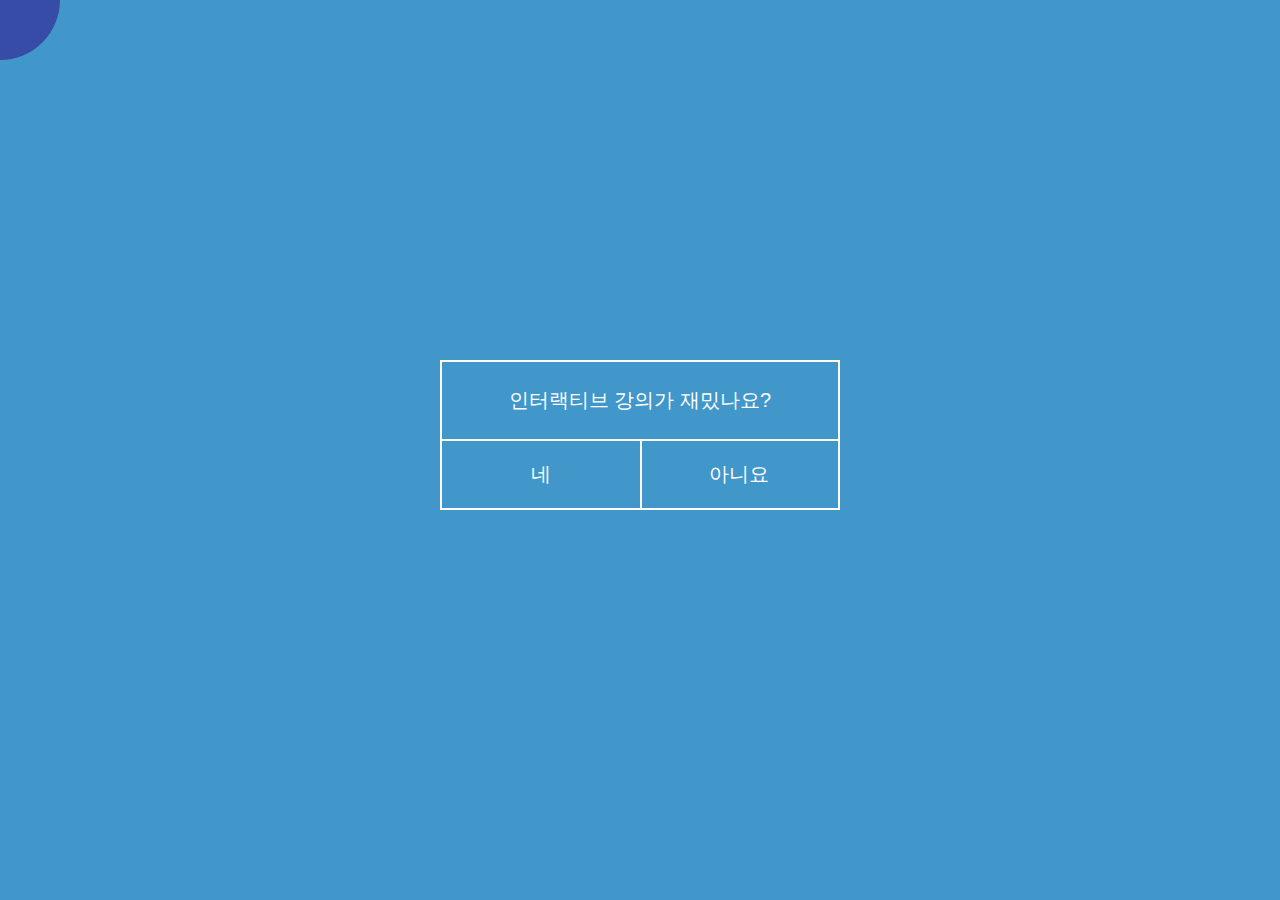
<file: src/chapter03/index.html>
<!DOCTYPE html>
<html>
<head>
    <title>Chapter03 - mouseOver UI 구현</title>
    <meta http-equiv="Content-Type" content="text/html; charset=utf-8" />
    <meta charset="utf-8" />
    <meta name="viewport" content="width=device-width, initial-scale=1.0, user-scalable=no, minimum-scale=1.0, maximum-scale=1.0">
    <meta http-equiv="X-UA-Compatible" content="IE=edge">
    <link rel="stylesheet" type="text/css" href="./css/reset.css" />
    <link rel="stylesheet" type="text/css" href="./css/cursor.css" />
    <script type="text/javascript" src="./js/cursor.js"></script>
</head>
<body>
    <div class="cursorItem">
        <span class="circle"></span>
    </div>
    <div class="gate-box">
      <div class="top">
        <p>인터랙티브 강의가 재밌나요?</p>		
      </div>
      <div class="bottom">
        <div class="inner">
          <a href="/#yes" id="yes">네</a> 
          <a href="/#no" id="no">아니요</a>
        </div>
      </div>
    </div>
</body>
</html>
</file>
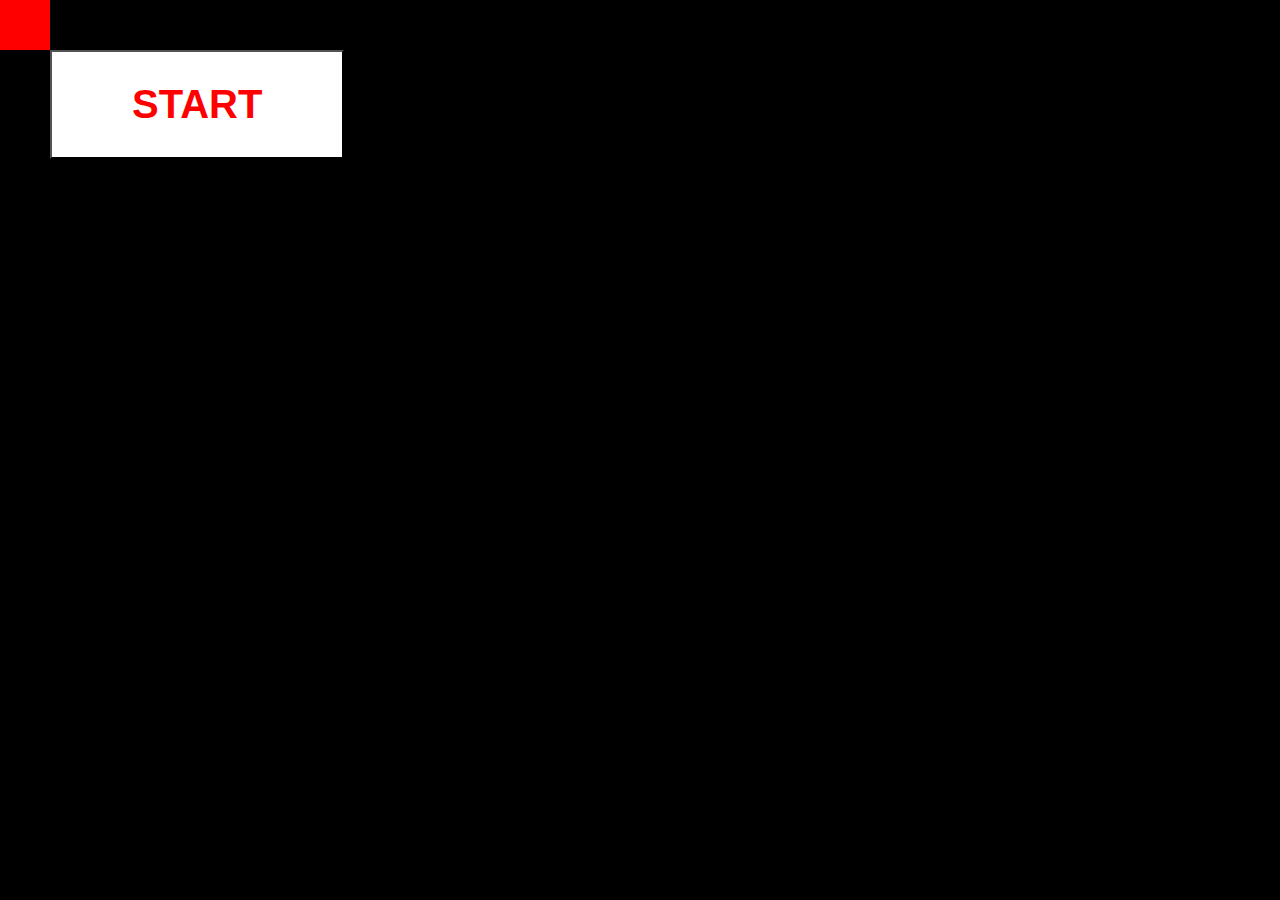
<file: src/chapter01/index.html>
<!DOCTYPE html>
<html>

<head>
  <title>Chapter01 - 마우스를 활용한 인터랙티브</title>
  <meta http-equiv="Content-Type" content="text/html; charset=utf-8">
  <meta charset="utf-8">
  <meta name="viewport" content="width=device-width, initial-scale=1.0, user-scalable=no">
  <meta http-equiv="X-UA-Compatible" content="IE=edge">
  <style>
    body {
      position: relative;
      background-color: black;
      /* cursor: none; */
      margin: 0;
    }
    h1 {
      color: #fff
    }
    .cursor_item {
      position: absolute;
      width: 100px;
      height: 100px;
      background-color: red;
      top: 0;
      left: 0;
      margin: -50px 0 0 -50px;
      transition: all 500ms cubic-bezier(0.635, 0.000, 0.590, 1.000);
    }
    button {
     font-size: 40px;
     font-weight: bold;
     background-color: #fff;
     color: red;
     padding: 30px 80px;
     margin: 50px;
     cursor: pointer;
     transition: all 500ms cubic-bezier(0.635, 0.000, 0.590, 1.000);
    }
    button:hover {
      background-color: red;
      color: #fff;
      font-size: 80px;
      padding: 80px 150px;
    }
  </style>
  <script>
    let cursor_item
    let x = 0
    let y = 0
    let mouseX = 0
    let mouseY = 0
    let speed = 0.08
    let h1

    window.onload = function() {
      // h1 = document.getElementsByTagName('h1')[0]
      cursor_item = document.getElementsByClassName('cursor_item')[0]
      window.addEventListener('click', mouseFunc, false)
  
      function mouseFunc(e) {
        x = e.clientX
        y = e.clientY
        cursor_item.style.transform = "translate("+ x + "px, " + y + "px)"
      }

      // loop()
    }
    function loop() {
      mouseX += (x - mouseX) * speed
      mouseY += (y - mouseY) * speed

      h1.innerHTML = 'x: ' + x + 'mouseX: ' + mouseX

      cursor_item.style.transform = "translate("+ mouseX + "px, " + mouseY + "px)"
      window.requestAnimationFrame(loop)
    }
  </script>  
</head>
<body>
  <!-- <h1>test</h1> -->
  <div class="cursor_item"></div>
  <button type="button">START</button>
</body>
</html>
</file>
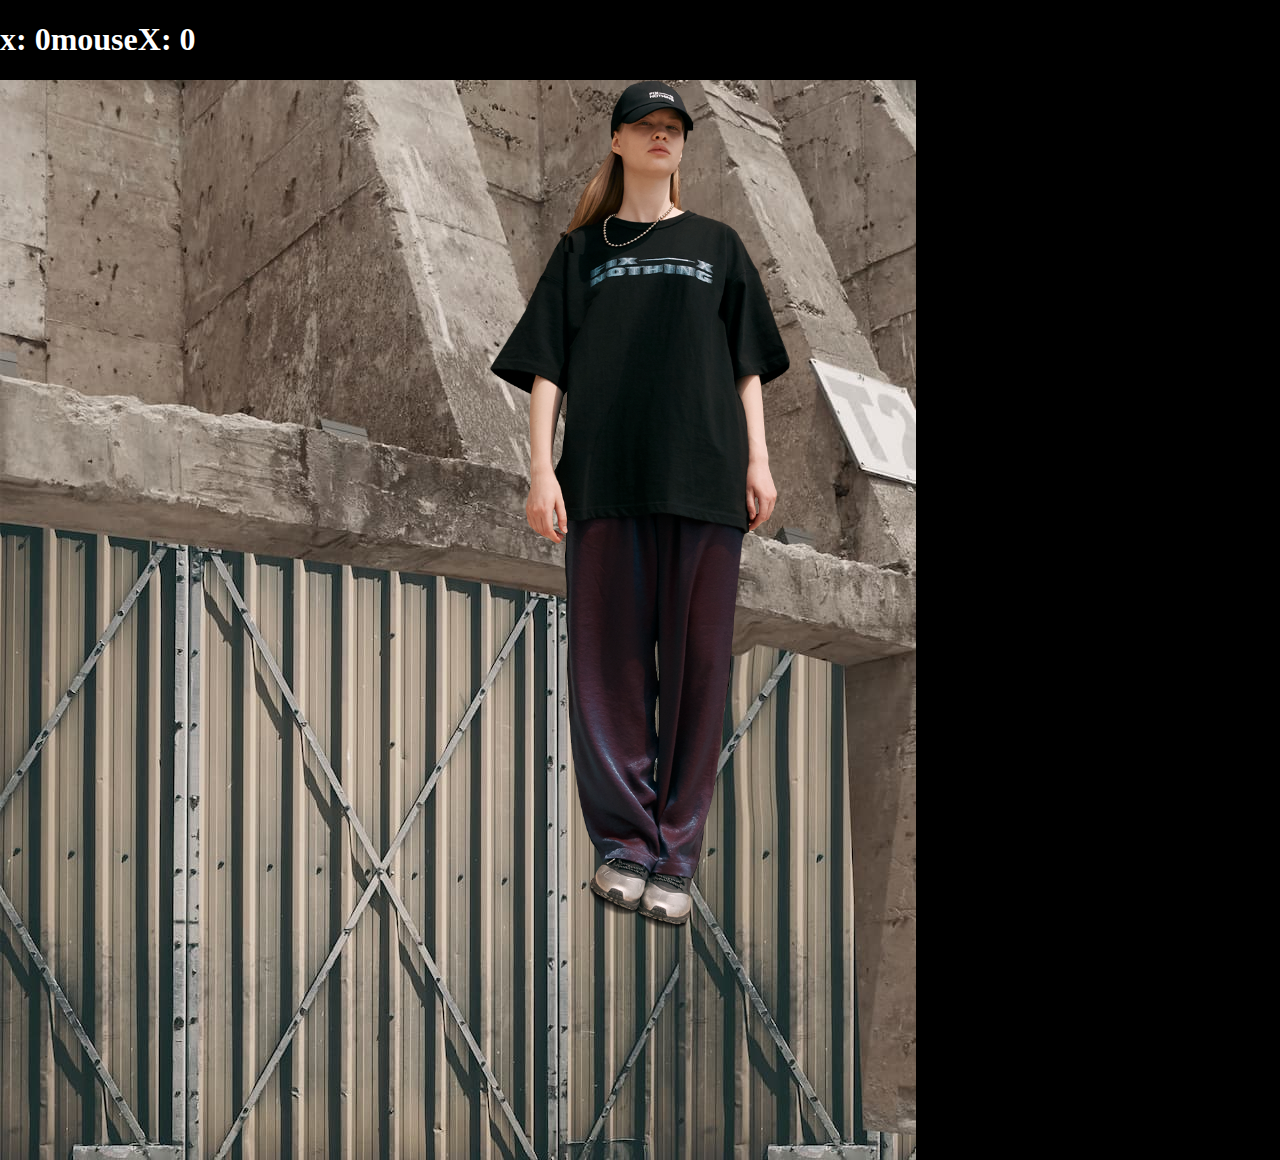
<file: src/chapter02-1/index.html>
<!DOCTYPE html>
<html>

<head>
  <title>Chapter02 - FIX NOTHING</title>
  <meta http-equiv="Content-Type" content="text/html; charset=utf-8">
  <meta charset="utf-8">
  <meta name="viewport" content="width=device-width, initial-scale=1.0, user-scalable=no">
  <meta http-equiv="X-UA-Compatible" content="IE=edge">
  <style>
    body {
      position: relative;
      background-color: black;
      /* cursor: none; */
      margin: 0;
      overflow: hidden;
    }
    h1 {
      color: #fff
    }
    /* .cursor_item {
      position: absolute;
      width: 100px;
      height: 100px;
      background-color: red;
      top: 0;
      left: 0;
      margin: -50px 0 0 -50px;
      transition: all 500ms cubic-bezier(0.635, 0.000, 0.590, 1.000);
    } */
    .human {
      position: absolute;
      left: calc(50% - 150px);
      width: 300px;
      z-index: 100;
    }
    .background {
      position: absolute;
    }
  </style>
  <script>
    let x = 0
    let y = 0
    let mouseX = 0
    let mouseY = 0
    let speed = 0.009
    
    let h1
    let human
    
    window.onload = function() {
      h1 = document.getElementsByTagName('h1')[0]
      human = document.getElementsByClassName('human')[0]
      background = document.getElementsByClassName('background')[0]
      window.addEventListener('mousemove', mouseFunc, false)
  
      function mouseFunc(e) {
        //화면의 정 가운데를 0으로 계산할 수 있도록 함
        x = (e.clientX - window.innerWidth / 2)
        y = (e.clientY - window.innerHeight / 2)
      }

      loop()
    }
    function loop() {
      mouseX += (x - mouseX) * speed
      mouseY += (y - mouseY) * speed

      h1.innerHTML = 'x: ' + x + 'mouseX: ' + mouseX
      //더 조금 움직이게 하고 싶으면 mouseX, mouseY를 더 작은 값으로 만들어주기 (ex. mouseX/6)
      human.style.transform = "translate("+ -(mouseX/6) + "px, " + -(mouseY/6) + "px)"
      background.style.transform = "translate("+ (mouseX/6) + "px, " + (mouseY/6) + "px)"

      window.requestAnimationFrame(loop)
    }
  </script>  
</head>
<body>
  <h1>test</h1>
  <img src="/assets/img/layer-7.png" class="human" alt="닝겐" />
  <img src="/assets/img/layer-1.jpg" class="background" alt="벽" />
</body>
</html>
</file>
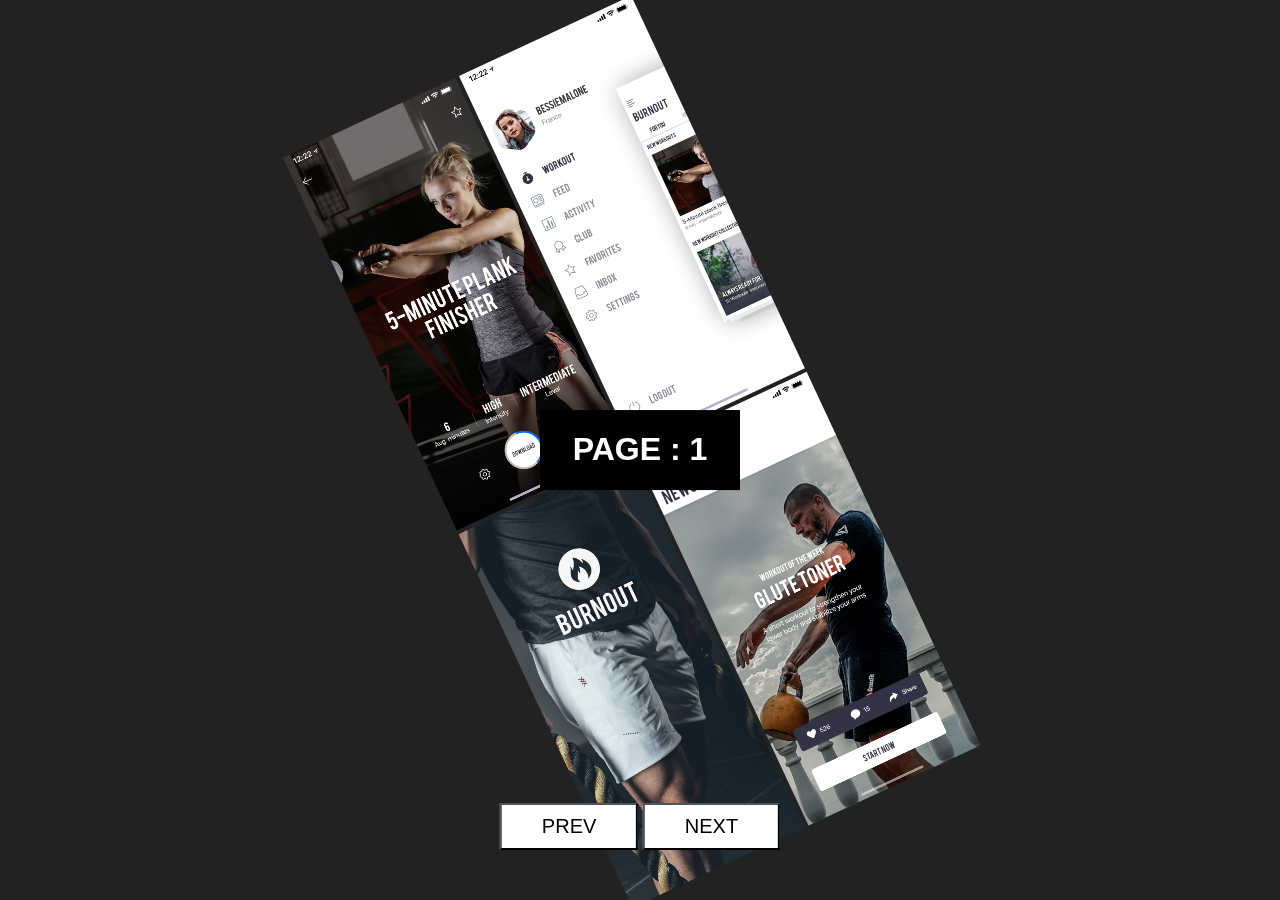
<file: src/chapter07/index.html>
<!DOCTYPE html>
<html>
<head>
    <title>Chapter07 - motion</title>
    <meta http-equiv="Content-Type" content="text/html; charset=utf-8" />
    <meta charset="utf-8" />
    <meta name="viewport" content="width=device-width, initial-scale=1.0, user-scalable=no, minimum-scale=1.0, maximum-scale=1.0">
    <meta http-equiv="X-UA-Compatible" content="IE=edge">
    <link rel="stylesheet" type="text/css" href="/src/chapter07/css/motion.css" />
    <link rel="stylesheet" type="text/css" href="/src/chapter07/css/reset.css" />
    <script type="text/javascript" src="./js/motion.js"></script>
</head>
<body>
  <main>
    <div class="contentWrap">
      <img src="./image/fin0.jpg" class="img0" alt="이미지1">
      <img src="./image/fin1.jpg" class="img1" alt="이미지2">
      <img src="./image/fin2.jpg" class="img2" alt="이미지3">
      <img src="./image/fin3.jpg" class="img3" alt="이미지4">
    </div>
    <div class="contentWrap">
      <img src="./image/fin0.jpg" class="img0" alt="이미지1">
      <img src="./image/fin2.jpg" class="img1" alt="이미지3">
      <img src="./image/fin3.jpg" class="img2" alt="이미지4">
      <img src="./image/fin1.jpg" class="img3" alt="이미지2">
    </div>
    <div class="contentWrap">
      <img src="./image/fin2.jpg" class="img0" alt="이미지3">
      <img src="./image/fin0.jpg" class="img1" alt="이미지1">
      <img src="./image/fin1.jpg" class="img2" alt="이미지2">
      <img src="./image/fin3.jpg" class="img3" alt="이미지4">
    </div>
    <div class="textWrap">
      <h1 class="active"></h1>
    </div>
    <div class="buttonWrap">
      <button type="button">PREV</button>
      <button type="button">NEXT</button>
    </div>
  </main>
</body>
</html>
</file>
<file: src/chapter03/css/cursor.css>
body {
  background: #4197c9;
  overflow: hidden;
}

.cursorItem {
  position: absolute;
  top: 0;
  left: 0;
  z-index: 1000;
  pointer-events: none;
  mix-blend-mode: multiply;
  opacity: .5;
}

.cursorItem .circle {
  position: fixed;
  display: block;
  width: 120px;
  height: 120px;
  /* top, left에 width,height/2 만큼 margin을 주어서 마우스 정중앙에 동그라미가 오도록 한다 */
  margin: -60px 0 0 -60px;
  background: #a300a8;
  border-radius: 50%;
  transition: all .2s ease-in-out;
}

.gate-box {
  position: absolute;
  top: 40%;
  left: calc(50% - 200px);
  width: 400px;
}

.gate-box .top {
  border: 2px solid #fff;
  border-bottom: none;
  padding: 5px;
}

.gate-box .top p {
  text-align: center;
  color: #fff;
  font-size: 20px;
}

.gate-box p {
  font-size: 20px;
  color: #fff;
}

.gate-box .bottom {
  border: 2px solid #fff;
}

.gate-box .bottom .inner {
  display: grid;
  grid-template-columns: 1fr 1fr;
  grid-template-rows: 1fr;
}

.gate-box .bottom a {
  font-size: 20px;
  color: #fff;
  width: 100%;
  text-align: center;
  display: inline-block;
  text-decoration: none;
  padding: 20px 0;
  transition: all .3s ease;
  box-sizing: inherit;
}

.gate-box .bottom a:hover {
  background: #fff;
  color: #4197c9;
}

.gate-box .bottom #yes {
  border-right: 2px solid #fff;
}
</file>
<file: src/chapter07/css/motion.css>
body {
  background: #222;
  overflow: hidden;
}

body main {
  position: relative;
  background-color: red;
}

.textWrap {
  position: fixed;
  top: 50%;
  left: 50%;
  width: 200px;
  transform: translate(-50%, -50%);
  z-index: 100;
  background: #000;
  text-align: center;
  overflow: hidden;
}

.textWrap h1 {
  color: #fff;
  transform: translate(0, -200%);
  transition: all .3s ease-out;
}

.textWrap h1.active {
  transform: translate(0, 0);
}

.contentWrap {
  position: fixed;
  top: 50%;
  left: 50%;
  width: 400px;
  transform: translate(-50%, -50%) rotate(-25deg);
  visibility: hidden;
}

.contentWrap.active {
  visibility: visible;
}

.contentWrap img {
  width: 190px;
  transition: all 0.8s cubic-bezier(0.86, 0.005, 0.31, 0.995);
  opacity: 0;
}

.contentWrap img.img0 {
  transform: translate(-300%, 0);
  transition-delay: .1s;
}

.contentWrap img.img1 {
  transform: translate(0, -300%);
  transition-delay: .18s;
}

.contentWrap img.img2 {
  transform: translate(0, 300%);
  transition-delay: .26s;
}

.contentWrap img.img3 {
  transform: translate(300%, 0);
  transition-delay: .3s;
}

.contentWrap img.active {
  transform: translate(0, 0);
  opacity: 1;
}

.buttonWrap {
  position: fixed;
  bottom: 50px;
  left: 50%;
  transform: translate(-50%, 0);
}

.buttonWrap button {
  padding: 10px 40px;
  background: #fff;
  font-size: 20px;
}
</file>
